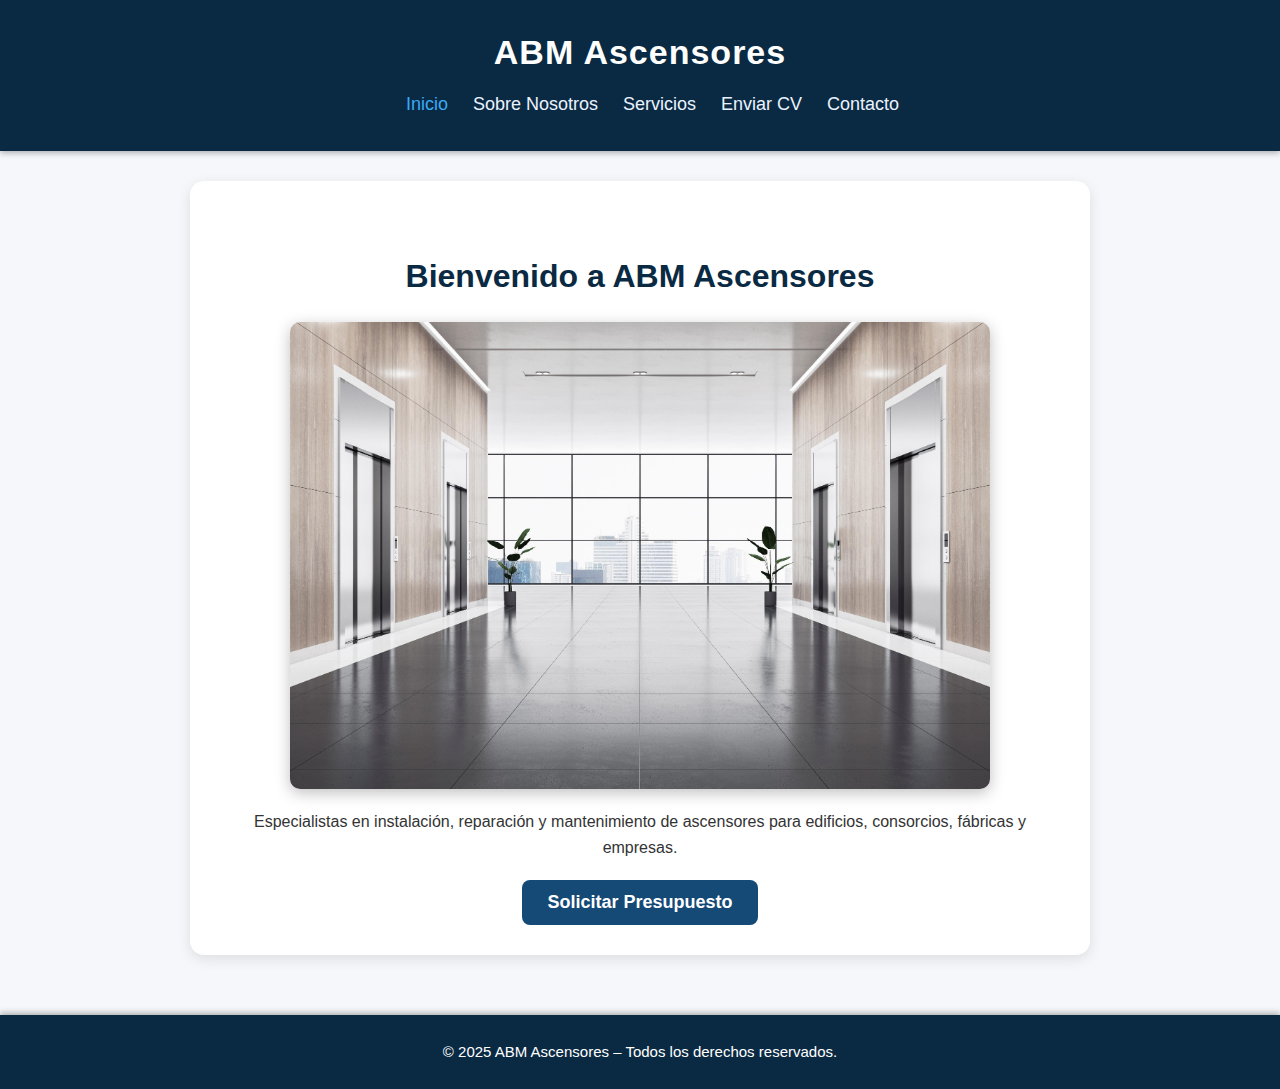
<file: index.html>
<!DOCTYPE html>
<html lang="es">
<head>
    <meta charset="UTF-8">
    <meta name="viewport" content="width=device-width, initial-scale=1.0">
    <link rel="stylesheet" href="style.css">
    <title>Inicio | ABM Ascensores</title>
</head>

<body>

<header>
    <h1>ABM Ascensores</h1>
    <nav>
        <ul>
            <li><a href="index.html" class="active">Inicio</a></li>
            <li><a href="nosotros.html">Sobre Nosotros</a></li>
            <li><a href="servicios.html">Servicios</a></li>
            <li><a href="enviar-cv.html">Enviar CV</a></li>
            <li><a href="contacto.html">Contacto</a></li>
        </ul>
    </nav>
</header>

<div class="card" style="text-align:center;">
    <h2>Bienvenido a ABM Ascensores</h2>
     <img src="inicio.jpg" alt="Elevadores modernos" class="section-img">
    <p>
        Especialistas en instalación, reparación y mantenimiento de ascensores para edificios,
        consorcios, fábricas y empresas.
    </p>

    <a href="contacto.html">
        <button style="margin-top:20px; font-size:18px;">
            Solicitar Presupuesto
        </button>
    </a>
</div>

<footer>
    © 2025 ABM Ascensores – Todos los derechos reservados.
</footer>

</body>
</html>
</file>
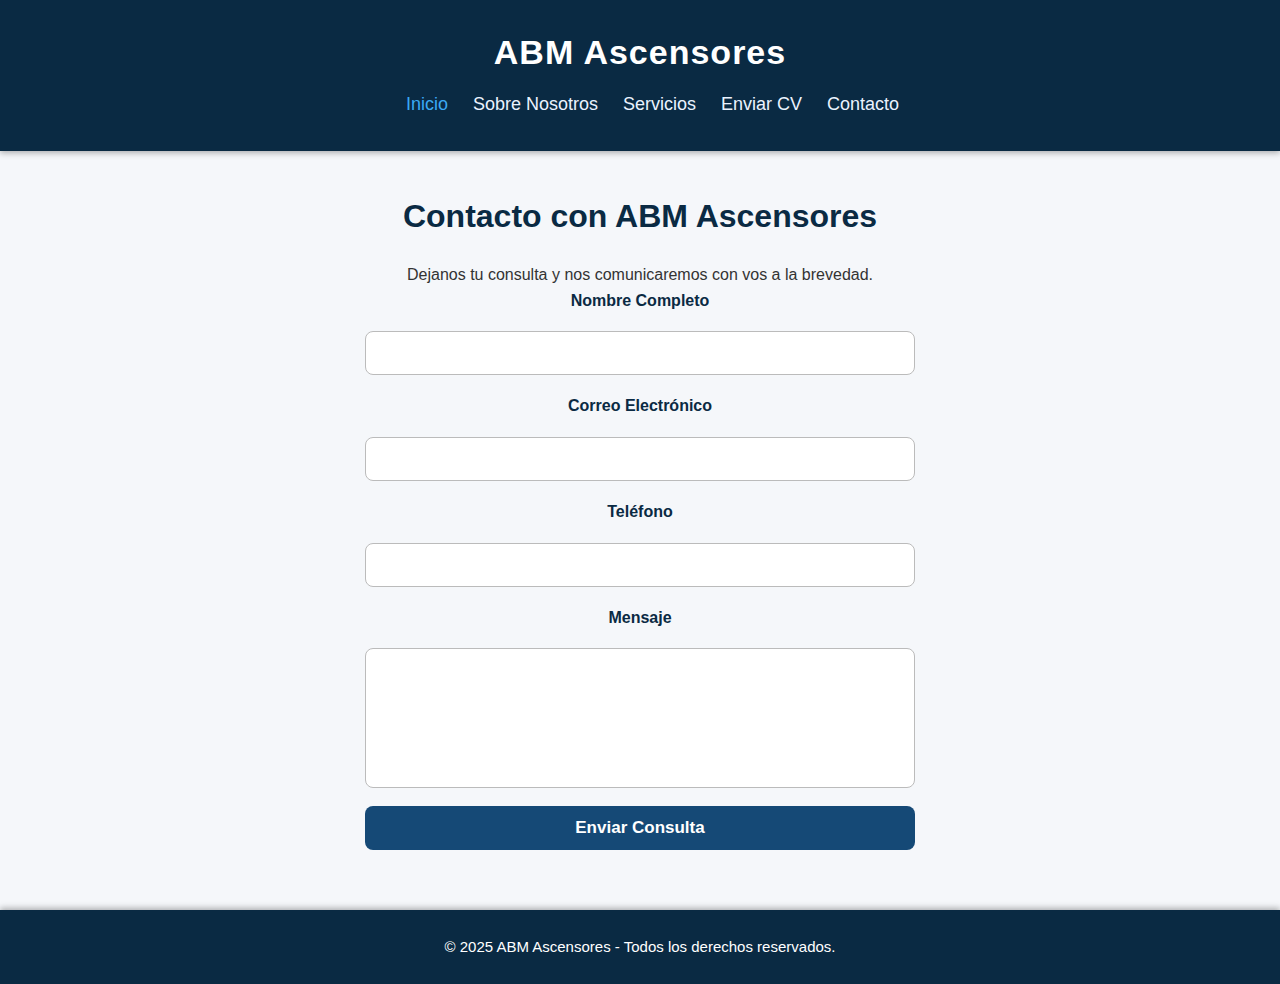
<file: contacto.html>
<!DOCTYPE html>
<html lang="es">
<head>
    <meta charset="UTF-8">
    <meta name="viewport" content="width=device-width, initial-scale=1.0">
    <title>Contacto - ABM Ascensores</title>
    <link rel="stylesheet" href="style.css">
    <script defer src="script.js"></script>
</head>

<body>
    <header>
        <h1>ABM Ascensores</h1>
    <nav>
        <ul>
            <li><a href="index.html" class="active">Inicio</a></li>
            <li><a href="nosotros.html">Sobre Nosotros</a></li>
            <li><a href="servicios.html">Servicios</a></li>
            <li><a href="enviar-cv.html">Enviar CV</a></li>
            <li><a href="contacto.html">Contacto</a></li>
        </ul>
    </nav>
    </header>

    <section class="form-section">
        <h2>Contacto con ABM Ascensores</h2>
        <p>Dejanos tu consulta y nos comunicaremos con vos a la brevedad.</p>

        <form action="mailto:trojavchichtomi@gmail.com" method="post" enctype="text/plain">
            <label for="nombre">Nombre Completo</label>
            <input type="text" id="nombre" name="Nombre" required>

            <label for="email">Correo Electrónico</label>
            <input type="email" id="email" name="Email" required>

            <label for="telefono">Teléfono</label>
            <input type="text" id="telefono" name="Telefono" required>

            <label for="mensaje">Mensaje</label>
            <textarea id="mensaje" name="Mensaje" rows="5" required></textarea>

            <button type="submit">Enviar Consulta</button>
        </form>
    </section>

    <footer>
        <p>© 2025 ABM Ascensores - Todos los derechos reservados.</p>
    </footer>
</body>
</html>
</file>
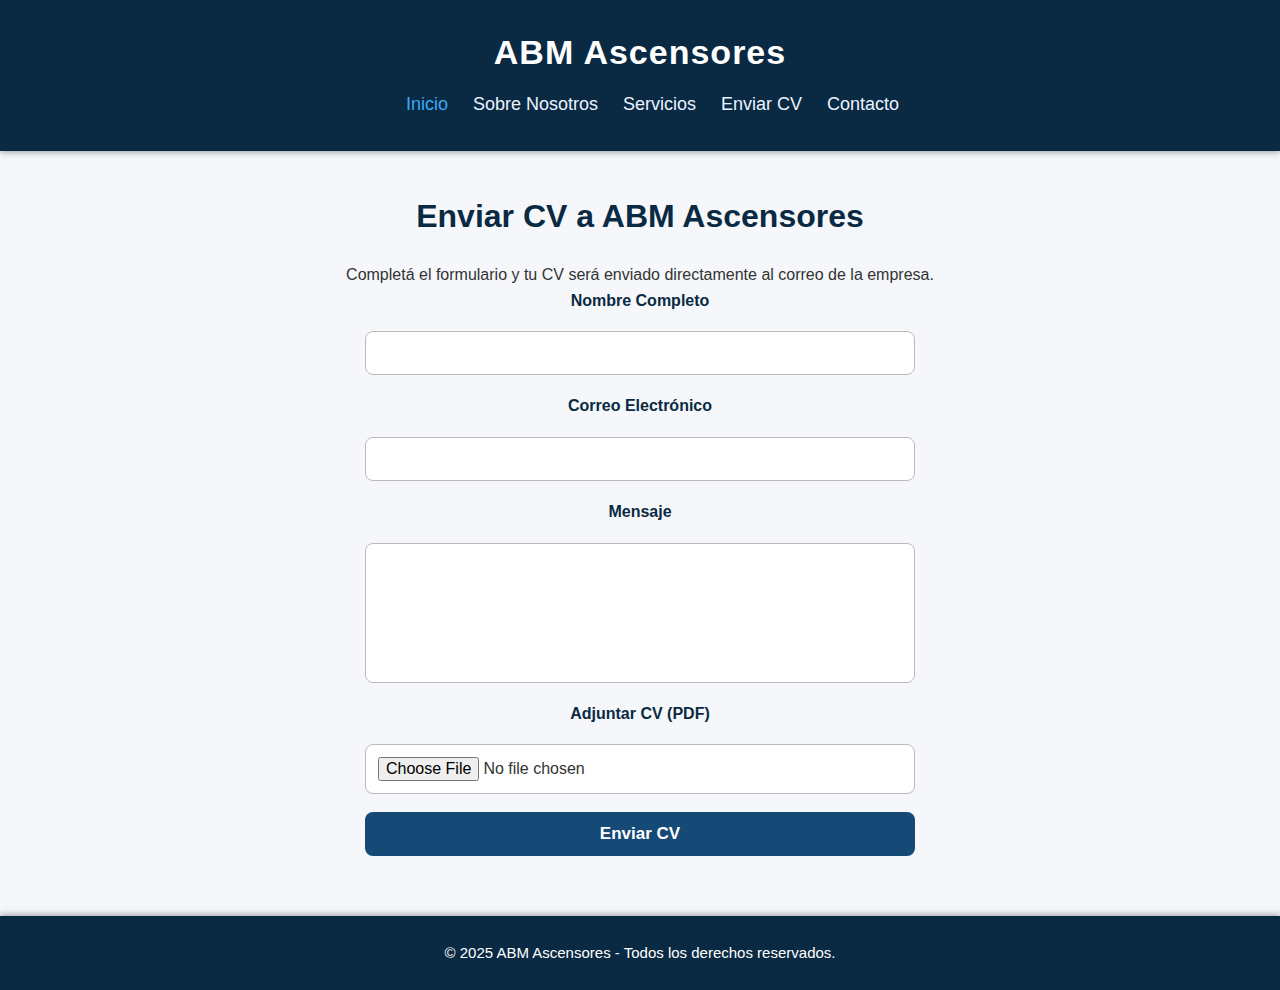
<file: enviar-cv.html>
<!DOCTYPE html>
<html lang="es">
<head>
    <meta charset="UTF-8">
    <meta name="viewport" content="width=device-width, initial-scale=1.0">
    <title>Enviar CV - ABM Ascensores</title>
    <link rel="stylesheet" href="style.css">
    <script defer src="script.js"></script>
</head>

<body>
    <header>
        <h1>ABM Ascensores</h1>
    <nav>
        <ul>
            <li><a href="index.html" class="active">Inicio</a></li>
            <li><a href="nosotros.html">Sobre Nosotros</a></li>
            <li><a href="servicios.html">Servicios</a></li>
            <li><a href="enviar-cv.html">Enviar CV</a></li>
            <li><a href="contacto.html">Contacto</a></li>
        </ul>
    </nav>
    </header>

    <section class="form-section">
        <h2>Enviar CV a ABM Ascensores</h2>
        <p>Completá el formulario y tu CV será enviado directamente al correo de la empresa.</p>

        <form action="mailto:trojavchichtomi@gmail.com" method="post" enctype="text/plain">
            <label for="nombre">Nombre Completo</label>
            <input type="text" id="nombre" name="Nombre" required>

            <label for="email">Correo Electrónico</label>
            <input type="email" id="email" name="Email" required>

            <label for="mensaje">Mensaje</label>
            <textarea id="mensaje" name="Mensaje" rows="5"></textarea>

            <label for="cv">Adjuntar CV (PDF)</label>
            <input type="file" id="cv" name="Archivo">

            <button type="submit">Enviar CV</button>
        </form>
    </section>

    <footer>
        <p>© 2025 ABM Ascensores - Todos los derechos reservados.</p>
    </footer>
</body>
</html>
</file>
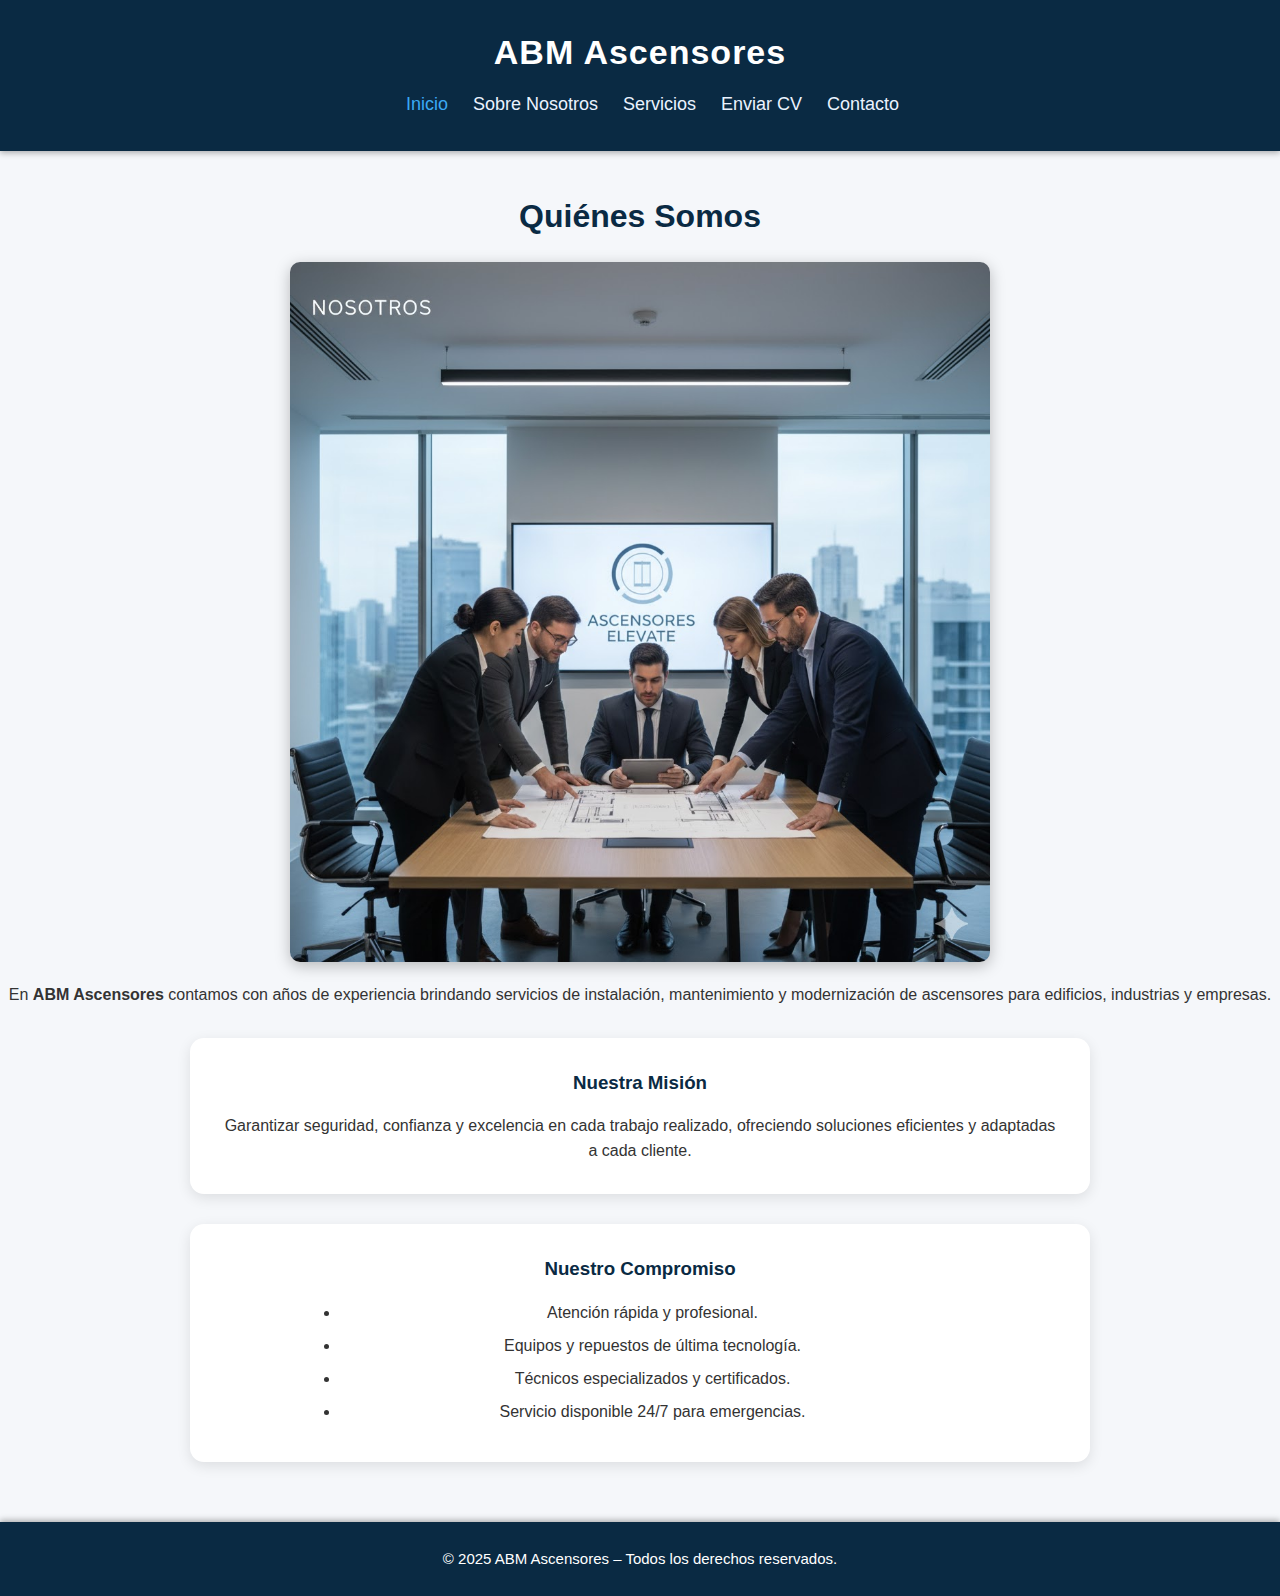
<file: nosotros.html>
<!DOCTYPE html>
<html lang="es">
<head>
    <meta charset="UTF-8">
    <meta name="viewport" content="width=device-width, initial-scale=1.0">
    <link rel="stylesheet" href="style.css">
    <title>Sobre Nosotros | ABM Ascensores</title>
</head>

<body>

<header>
    <h1>ABM Ascensores</h1>
    <nav>
        <ul>
            <li><a href="index.html" class="active">Inicio</a></li>
            <li><a href="nosotros.html">Sobre Nosotros</a></li>
            <li><a href="servicios.html">Servicios</a></li>
            <li><a href="enviar-cv.html">Enviar CV</a></li>
            <li><a href="contacto.html">Contacto</a></li>
        </ul>
    </nav>
</header>

<h2>Quiénes Somos</h2>
     <img src="nosotros.jpg" alt="Equipo de ABM Ascensores" class="section-img">
<p>
    En <strong>ABM Ascensores</strong> contamos con años de experiencia brindando servicios de 
    instalación, mantenimiento y modernización de ascensores para edificios, industrias y empresas.
</p>

<div class="card">
    <h3 style="text-align:center; color:#0A2A43; margin-bottom:15px;">Nuestra Misión</h3>
    <p style="text-align:center;">
        Garantizar seguridad, confianza y excelencia en cada trabajo realizado, ofreciendo soluciones
        eficientes y adaptadas a cada cliente.
    </p>
</div>

<div class="card">
    <h3 style="text-align:center; color:#0A2A43; margin-bottom:15px;">Nuestro Compromiso</h3>
    <ul style="max-width:650px; margin:auto; font-size:16px; color:#333;">
        <li>Atención rápida y profesional.</li>
        <li>Equipos y repuestos de última tecnología.</li>
        <li>Técnicos especializados y certificados.</li>
        <li>Servicio disponible 24/7 para emergencias.</li>
    </ul>
</div>

<footer>
    © 2025 ABM Ascensores – Todos los derechos reservados.
</footer>

</body>
</html>
</file>
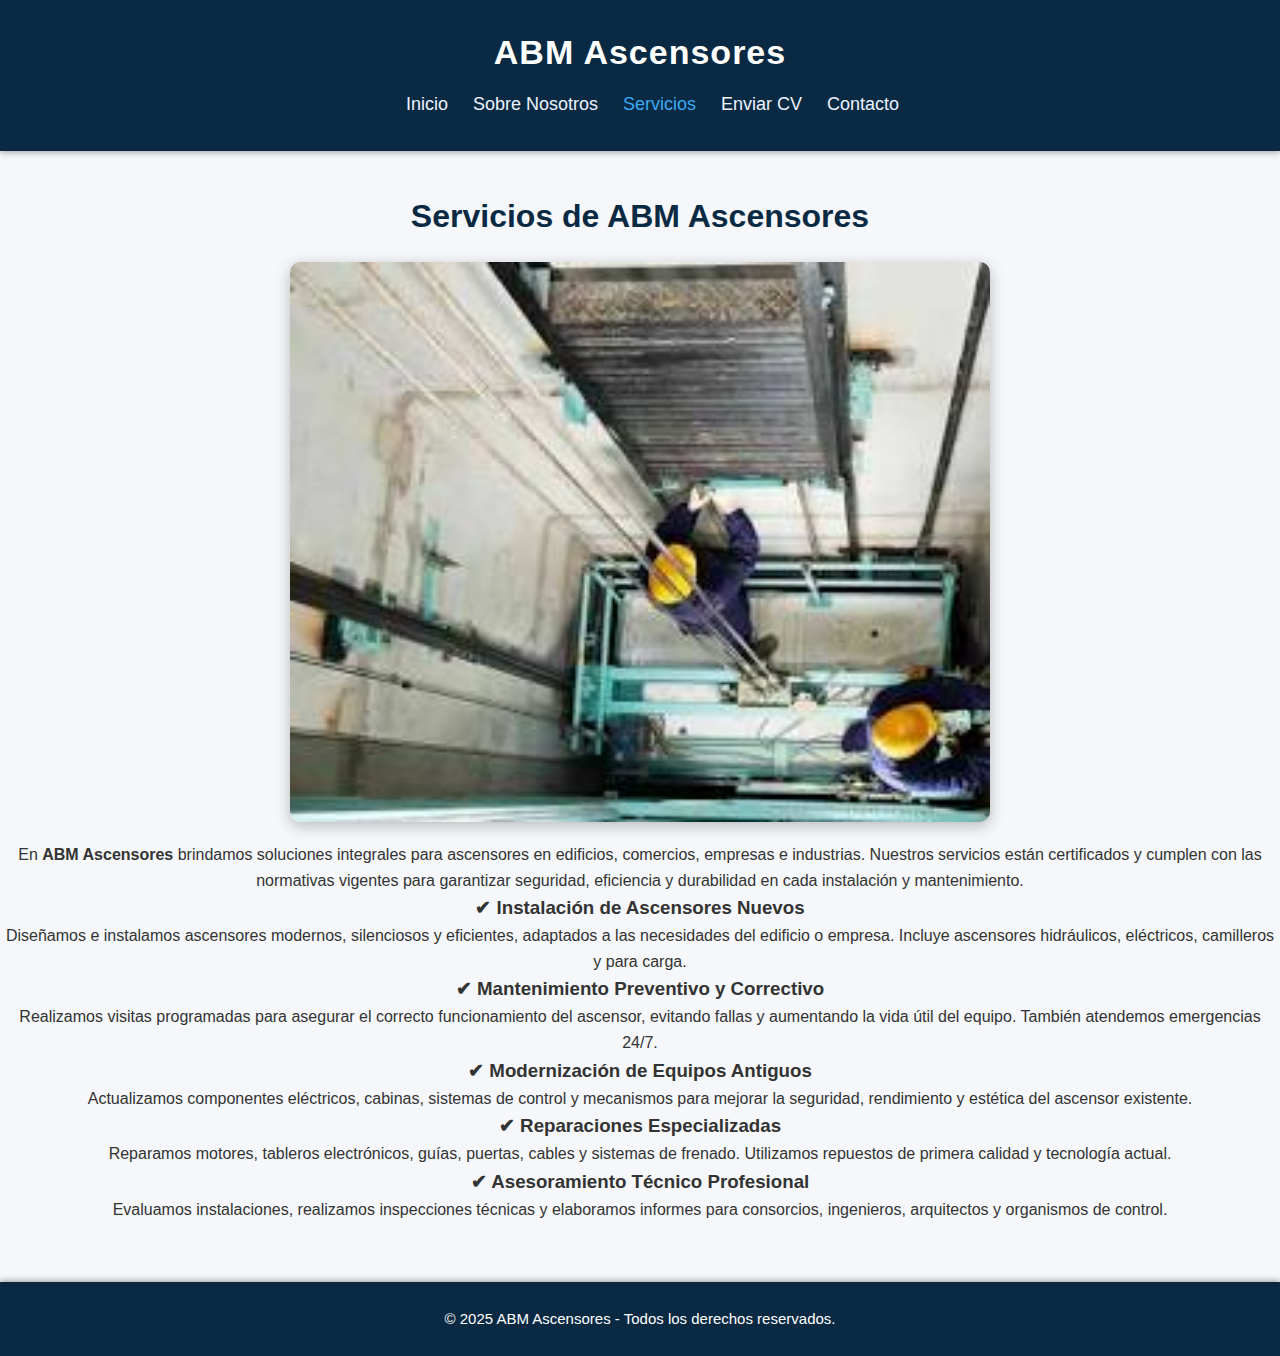
<file: servicios.html>
<!DOCTYPE html>
<html lang="es">
<head>
    <meta charset="UTF-8">
    <meta name="viewport" content="width=device-width, initial-scale=1.0">
    <title>Servicios - ABM Ascensores</title>
    <link rel="stylesheet" href="style.css">
    <script defer src="script.js"></script>
</head>

<body>
    <header>
        <h1>ABM Ascensores</h1>
        <nav>
            <ul>
                <li><a href="index.html">Inicio</a></li>
                <li><a href="nosotros.html">Sobre Nosotros</a></li>
                <li><a href="servicios.html" class="active">Servicios</a></li>
                <li><a href="enviar-cv.html">Enviar CV</a></li>
                <li><a href="contacto.html">Contacto</a></li>
            </ul>
        </nav>
    </header>

    <section class="contenido">
        <h2>Servicios de ABM Ascensores</h2>
         <img src="servicios.jpg" alt="Servicios de mantenimiento" class="section-img">
        <p>
            En <strong>ABM Ascensores</strong> brindamos soluciones integrales para ascensores en edificios, comercios,
            empresas e industrias. Nuestros servicios están certificados y cumplen con las normativas vigentes para garantizar
            seguridad, eficiencia y durabilidad en cada instalación y mantenimiento.
        </p>

        <h3>✔ Instalación de Ascensores Nuevos</h3>
        <p>
            Diseñamos e instalamos ascensores modernos, silenciosos y eficientes, adaptados a las necesidades del edificio o
            empresa. Incluye ascensores hidráulicos, eléctricos, camilleros y para carga.
        </p>

        <h3>✔ Mantenimiento Preventivo y Correctivo</h3>
        <p>
            Realizamos visitas programadas para asegurar el correcto funcionamiento del ascensor, evitando fallas y aumentando
            la vida útil del equipo. También atendemos emergencias 24/7.
        </p>

        <h3>✔ Modernización de Equipos Antiguos</h3>
        <p>
            Actualizamos componentes eléctricos, cabinas, sistemas de control y mecanismos para mejorar la seguridad,
            rendimiento y estética del ascensor existente.
        </p>

        <h3>✔ Reparaciones Especializadas</h3>
        <p>
            Reparamos motores, tableros electrónicos, guías, puertas, cables y sistemas de frenado. Utilizamos repuestos de
            primera calidad y tecnología actual.
        </p>

        <h3>✔ Asesoramiento Técnico Profesional</h3>
        <p>
            Evaluamos instalaciones, realizamos inspecciones técnicas y elaboramos informes para consorcios, ingenieros,
            arquitectos y organismos de control.
        </p>
    </section>

    <footer>
        <p>© 2025 ABM Ascensores - Todos los derechos reservados.</p>
    </footer>
</body>
</html>
</file>
<file: style.css>
/* ============================
   PALETA CORPORATIVA ABM
   Azul oscuro: #0A2A43
   Azul medio:  #154976
   Celeste:     #3BA9F4
   Gris claro:  #F5F7FA
   Gris texto:  #333
=============================== */

* {
    margin: 0;
    padding: 0;
    box-sizing: border-box;
    font-family: "Segoe UI", sans-serif;
    text-align: center;
}

body {
    background: #F5F7FA;
    color: #333;
    line-height: 1.6;
}

/* ============================
   HEADER / NAV
=============================== */

header {
    background: #0A2A43;
    color: white;
    padding: 25px 0;
    text-align: center;
    box-shadow: 0 2px 6px rgba(0,0,0,0.3);
}

header h1 {
    font-size: 34px;
    font-weight: 700;
    letter-spacing: 1px;
    margin-bottom: 10px;
}

nav ul {
    display: flex;
    justify-content: center;
    gap: 25px;
    list-style: none;
}

nav a {
    color: #EAF3FF;
    text-decoration: none;
    font-size: 18px;
    font-weight: 500;
    transition: 0.3s;
}

nav a:hover,
nav a.active {
    color: #3BA9F4;
}

/* ============================
   TITULOS GENERALES
=============================== */

h2 {
  
    font-size: 32px;
    margin-top: 40px;
    margin-bottom: 20px;
    color: #0A2A43;
    font-weight: 700;
    text-align: center;
}

/* ============================
   TARJETAS / CARD
=============================== */

.card {
    background: white;
    width: 90%;
    max-width: 900px;
    margin: 30px auto;
    padding: 30px;
    border-radius: 14px;
    box-shadow: 0 4px 14px rgba(0,0,0,0.1);
}

/* ============================
   FORMULARIOS
=============================== */

form {
    width: 90%;
    max-width: 550px;
    margin: auto;
    display: flex;
    flex-direction: column;
    gap: 18px;
}

label {
    font-weight: 600;
    color: #0A2A43;
}

input,
textarea,
select {
    padding: 12px;
    font-size: 16px;
    border-radius: 8px;
    border: 1px solid #bbb;
    outline: none;
    transition: 0.2s;
    background: white;
}

input:focus,
textarea:focus {
    border-color: #3BA9F4;
    box-shadow: 0 0 8px rgba(59,169,244,0.3);
}

textarea {
    height: 140px;
    resize: none;
}

/* ============================
   BOTONES
=============================== */

button,
.btn {
    background: #154976;
    color: white;
    padding: 12px 25px;
    font-size: 17px;
    border: none;
    border-radius: 8px;
    cursor: pointer;
    font-weight: 600;
    transition: 0.3s;
    text-decoration: none;
    display: inline-block;
    text-align: center;
}

button:hover,
.btn:hover {
    background: #3BA9F4;
    color: #0A2A43;
}

/* ============================
   LISTAS
=============================== */

ul {
    padding-left: 25px;
    line-height: 1.7;
}

li {
    margin-bottom: 6px;
}

/* ============================
   FOOTER
=============================== */

footer {
    background: #0A2A43;
    color: white;
    text-align: center;
    padding: 25px;
    margin-top: 60px;
    font-size: 15px;
    box-shadow: 0 -2px 6px rgba(0,0,0,0.3);
}

/* ============================
   RESPONSIVE
=============================== */

@media (max-width: 768px) {
    nav ul {
        flex-direction: column;
        gap: 10px;
    }

    .card {
        padding: 20px;
    }
}
.section-img {
    width: 100%;
    max-width: 700px;      /* tamaño máximo elegante */
    display: block;
    margin: 20px auto;     /* centra la imagen */
    border-radius: 10px;   /* bordes redondeados profesionales */
    box-shadow: 0 4px 15px rgba(0,0,0,0.25);  /* sombra sutil */
    object-fit: cover;     /* imagen proporcionada */
}
</file>
